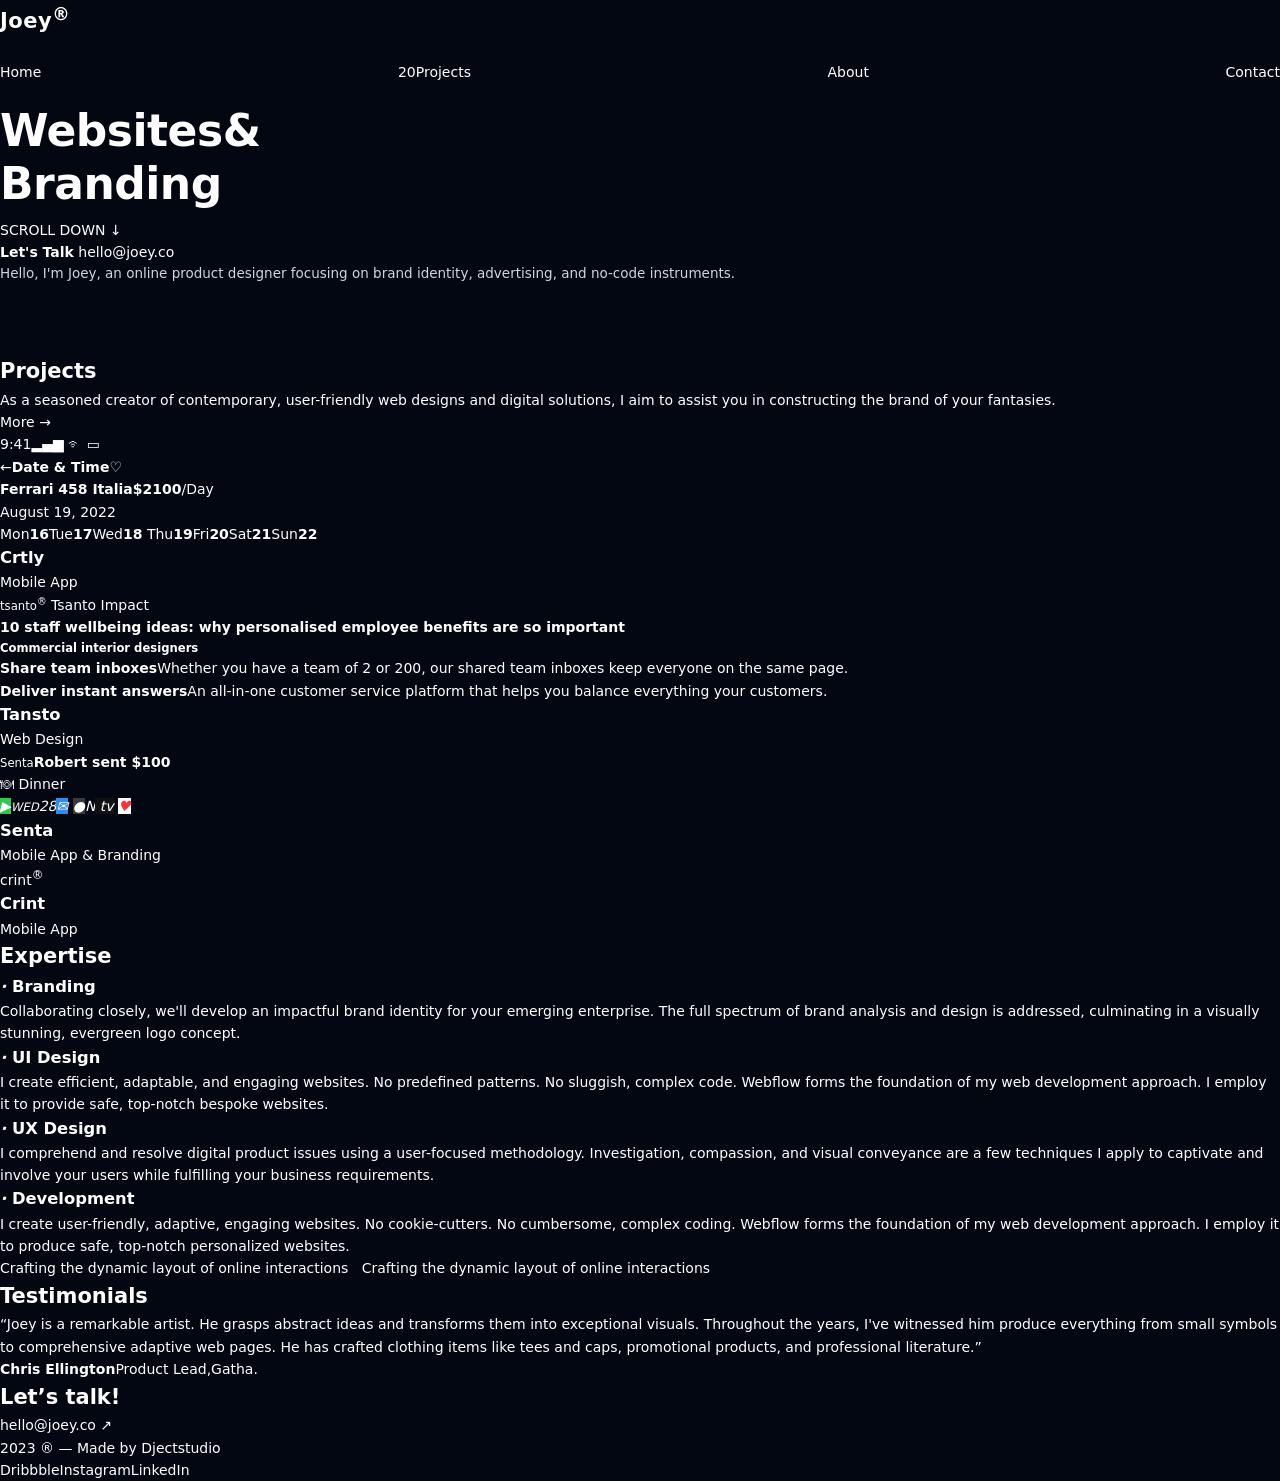
<file: index.html>
<!DOCTYPE html>
<html lang="en">
<head>
  <meta charset="UTF-8">
  <meta name="viewport" content="width=device-width, initial-scale=1">
  <title>Joey® — Websites &amp; Branding</title>
  <link rel="preconnect" href="https://fonts.googleapis.com">
  <link rel="preconnect" href="https://fonts.gstatic.com" crossorigin>
  <link href="https://fonts.googleapis.com/css2?family=Inter+Tight:wght@400;500;600&display=swap" rel="stylesheet">
  <link rel="stylesheet" href="style.css">
</head>
<body>

  <!-- HERO -->
  <header class="hero" id="home">
    <a href="#home" class="logo">Joey<sup>®</sup></a>

    <nav class="nav">
      <a href="#home" class="active">Home</a>
      <a href="#projects"><span class="badge">20</span>Projects</a>
      <a href="#about">About</a>
      <a href="#contact">Contact</a>
    </nav>

    <h1 class="hero__title">Websites&amp;<br>Branding</h1>
    <a href="#projects" class="scroll-btn">SCROLL DOWN ↓</a>

    <div class="hero__info">
      <div class="hero__talk">
        <strong>Let's Talk</strong>
        <a href="mailto:hello@joey.co">hello@joey.co</a>
      </div>
      <p class="hero__about">Hello, I'm Joey, an online product designer focusing on brand identity, advertising, and no-code instruments.</p>
    </div>
  </header>

  <!-- PROJECTS -->
  <section class="projects" id="projects">
    <div class="projects__head">
      <div>
        <h2>Projects</h2>
        <p>As a seasoned creator of contemporary, user-friendly web designs and digital solutions, I aim to assist you in constructing the brand of your fantasies.</p>
      </div>
      <a href="#" class="more">More →</a>
    </div>

    <div class="grid">
      <a href="#" class="card">
        <div class="thumb thumb--purple">
          <div class="phone">
            <div class="phone__island"></div>
            <div class="phone__status"><span>9:41</span><span>▂▄▆ ᯤ ▭</span></div>
            <div class="phone__bar"><span>←</span><b>Date &amp; Time</b><span>♡</span></div>
            <div class="car"></div>
            <div class="phone__row"><b>Ferrari 458 Italia</b><span><b>$2100</b>/Day</span></div>
            <div class="phone__cal">
              <p>August 19, 2022</p>
              <div class="days">
                <span>Mon<b>16</b></span><span>Tue<b>17</b></span><span>Wed<b>18</b></span>
                <span class="sel">Thu<b>19</b></span><span>Fri<b>20</b></span><span>Sat<b>21</b></span><span>Sun<b>22</b></span>
              </div>
            </div>
          </div>
        </div>
        <h3>Crtly</h3><p>Mobile App</p>
      </a>

      <a href="#" class="card">
        <div class="thumb thumb--lime">
          <div class="browser">
            <div class="dots"><i></i><i></i><i></i></div>
            <small class="brand">tsanto<sup>®</sup></small>
            <span class="tag">Tsanto Impact</span>
            <h4>10 staff wellbeing ideas: why personalised employee benefits are so important</h4>
            <h5>Commercial interior designers</h5>
            <div class="feat">
              <div><b>Share team inboxes</b><span>Whether you have a team of 2 or 200, our shared team inboxes keep everyone on the same page.</span></div>
              <div><b>Deliver instant answers</b><span>An all-in-one customer service platform that helps you balance everything your customers.</span></div>
            </div>
            <div class="photo"></div>
          </div>
        </div>
        <h3>Tansto</h3><p>Web Design</p>
      </a>

      <a href="#" class="card">
        <div class="thumb thumb--blue">
          <div class="phone phone--dark">
            <div class="notif">
              <span class="avatar"></span>
              <div><small>Senta</small><b>Robert sent $100</b></div>
              <span class="notif__dinner">🍽 Dinner</span>
            </div>
            <div class="apps">
              <i style="background:#2fc84f">▶</i><i class="cal"><small>WED</small>28</i><i style="background:#2d8cf0">✉</i><i style="background:#f6d958"></i>
              <i style="background:#b3202e"></i><i style="background:#3a3a3c">●</i><i class="news">N</i><i style="background:#111"> tv</i>
              <i style="background:#fff"></i><i style="background:#111"></i><i style="background:#6cd16c"></i><i style="background:#fff;color:#f33">♥</i>
            </div>
          </div>
        </div>
        <h3>Senta</h3><p>Mobile App &amp; Branding</p>
      </a>

      <a href="#" class="card">
        <div class="thumb thumb--orange">
          <span class="crint">crint<sup>®</sup></span>
        </div>
        <h3>Crint</h3><p>Mobile App</p>
      </a>
    </div>
  </section>

  <!-- EXPERTISE -->
  <section class="expertise" id="about">
    <h2>Expertise</h2>
    <div class="exp-grid">
      <article>
        <h3><i>·</i> Branding</h3>
        <p>Collaborating closely, we'll develop an impactful brand identity for your emerging enterprise. The full spectrum of brand analysis and design is addressed, culminating in a visually stunning, evergreen logo concept.</p>
      </article>
      <article>
        <h3><i>·</i> UI Design</h3>
        <p>I create efficient, adaptable, and engaging websites. No predefined patterns. No sluggish, complex code. Webflow forms the foundation of my web development approach. I employ it to provide safe, top-notch bespoke websites.</p>
      </article>
      <article>
        <h3><i>·</i> UX Design</h3>
        <p>I comprehend and resolve digital product issues using a user-focused methodology. Investigation, compassion, and visual conveyance are a few techniques I apply to captivate and involve your users while fulfilling your business requirements.</p>
      </article>
      <article>
        <h3><i>·</i> Development</h3>
        <p>I create user-friendly, adaptive, engaging websites. No cookie-cutters. No cumbersome, complex coding. Webflow forms the foundation of my web development approach. I employ it to produce safe, top-notch personalized websites.</p>
      </article>
    </div>
  </section>

  <!-- MARQUEE -->
  <div class="marquee" aria-hidden="true">
    <div class="marquee__track">
      <span>Crafting the dynamic layout of online interactions&nbsp;&nbsp;</span>
      <span>Crafting the dynamic layout of online interactions&nbsp;&nbsp;</span>
    </div>
  </div>

  <!-- TESTIMONIALS + CONTACT -->
  <section class="testimonials" id="contact">
    <h2>Testimonials</h2>
    <div class="quote">
      <blockquote>“Joey is a remarkable artist. He grasps abstract ideas and transforms them into exceptional visuals. Throughout the years, I've witnessed him produce everything from small symbols to comprehensive adaptive web pages. He has crafted clothing items like tees and caps, promotional products, and professional literature.”</blockquote>
      <div class="author"><b>Chris Ellington</b><span>Product Lead,Gatha.</span></div>
    </div>

    <div class="cta">
      <h2 class="cta__title">Let’s talk!</h2>
      <a href="mailto:hello@joey.co" class="cta__btn">hello@joey.co <span>↗</span></a>
    </div>

    <footer>
      <span>2023 ® — Made by Djectstudio</span>
      <div><a href="#">Dribbble</a><a href="#">Instagram</a><a href="#">LinkedIn</a></div>
    </footer>
  </section>

</body>
</html>
</file>
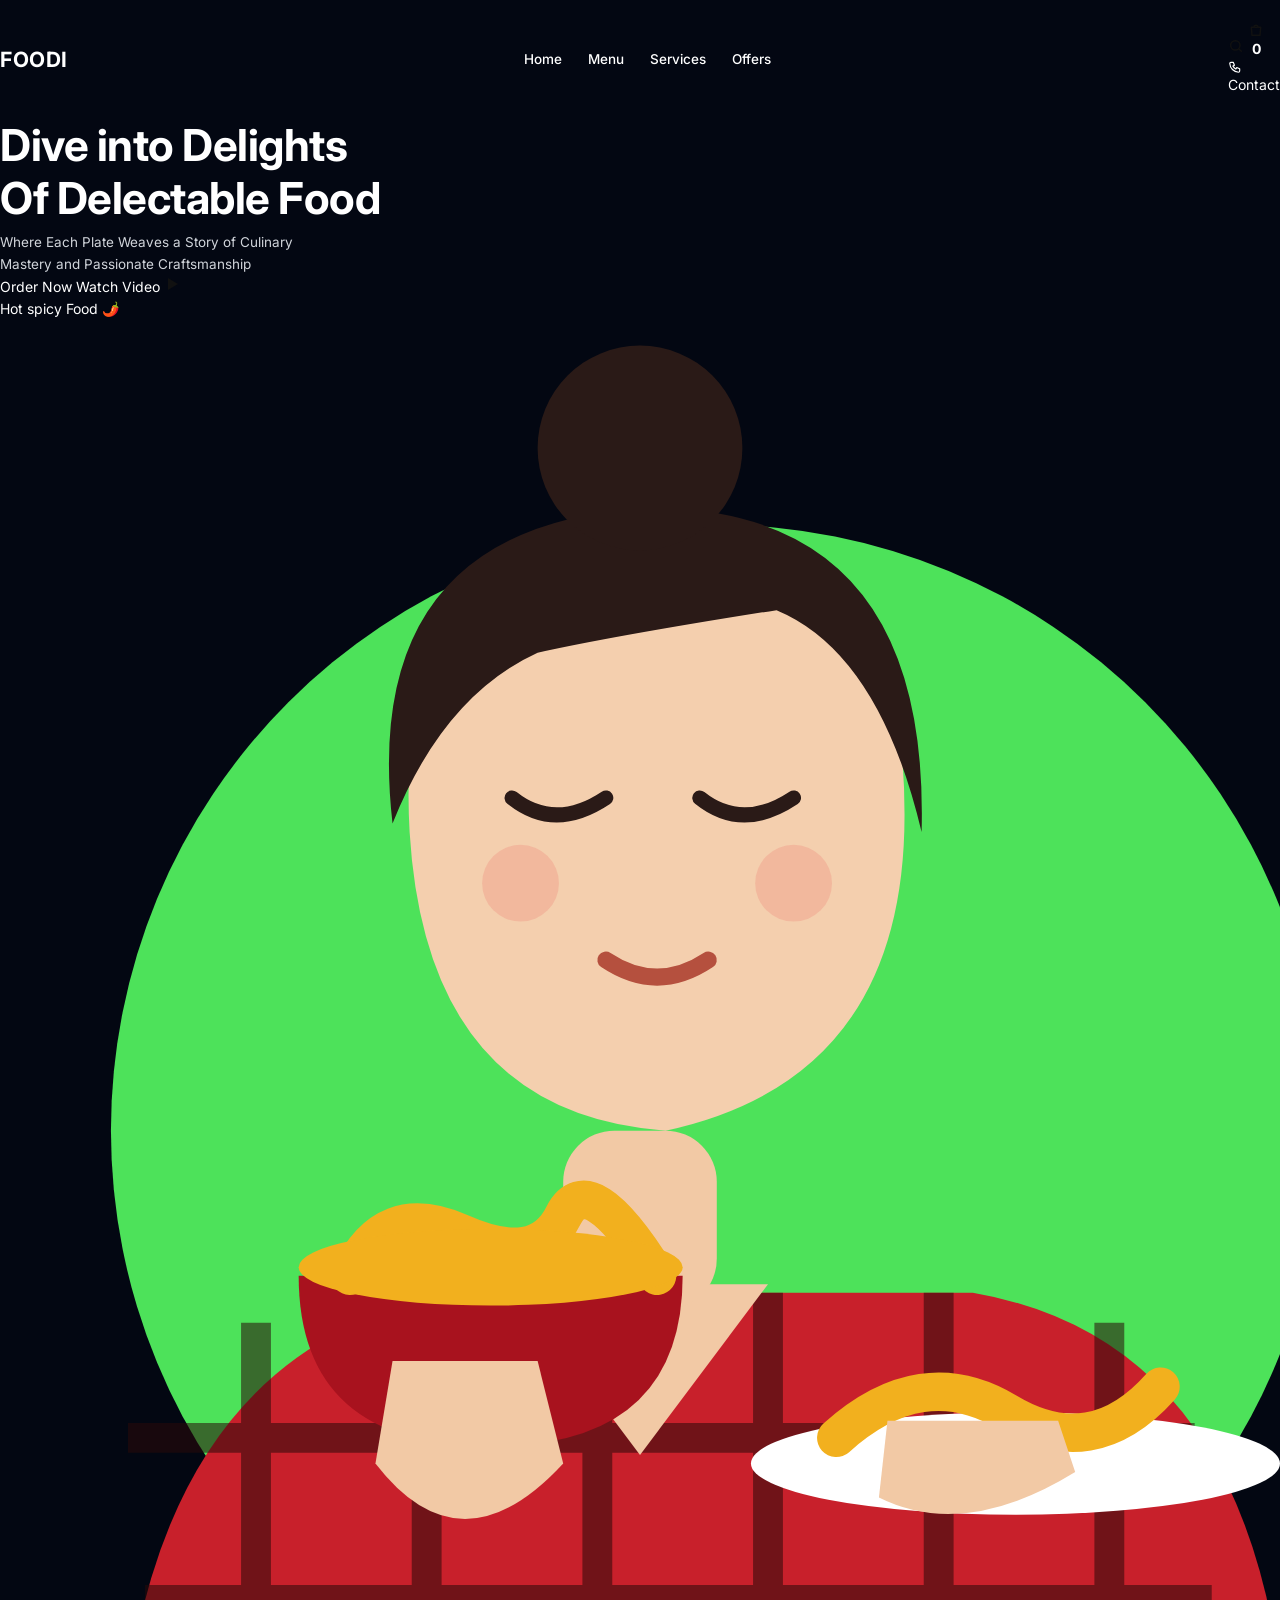
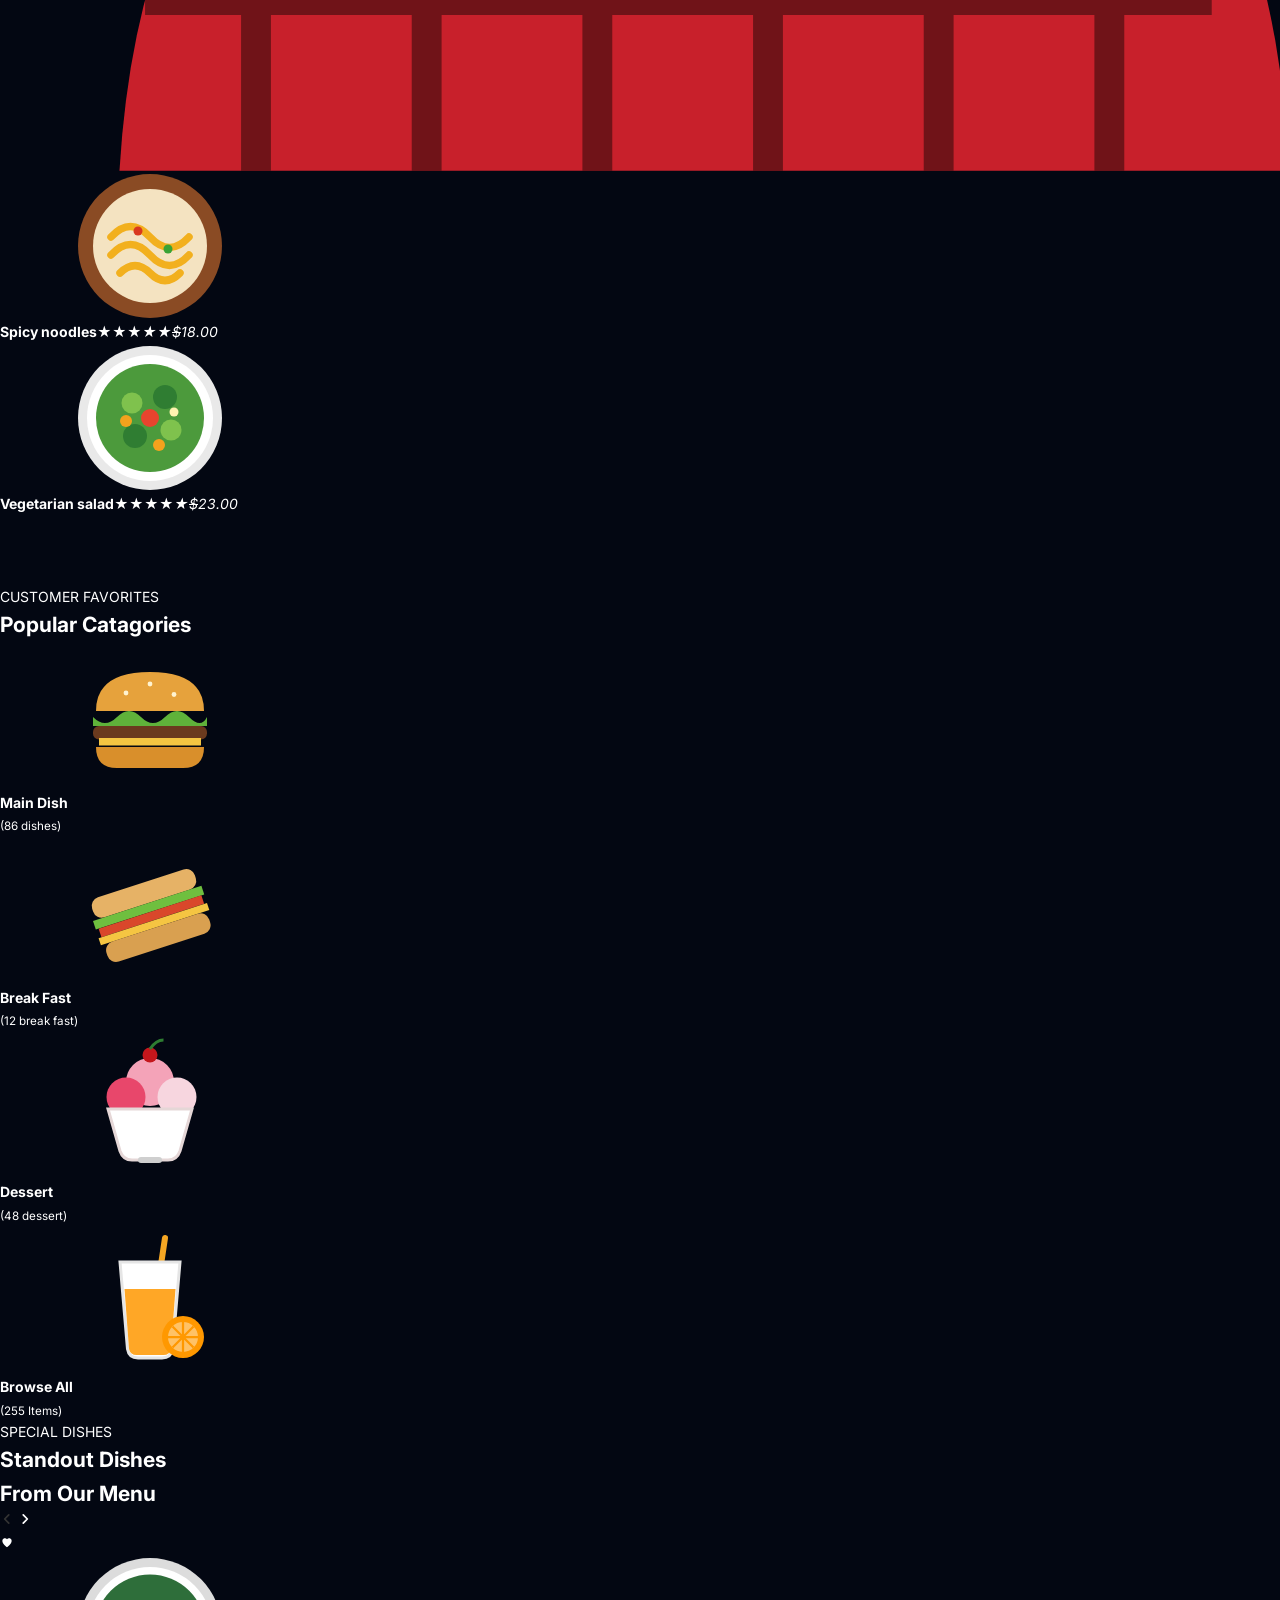
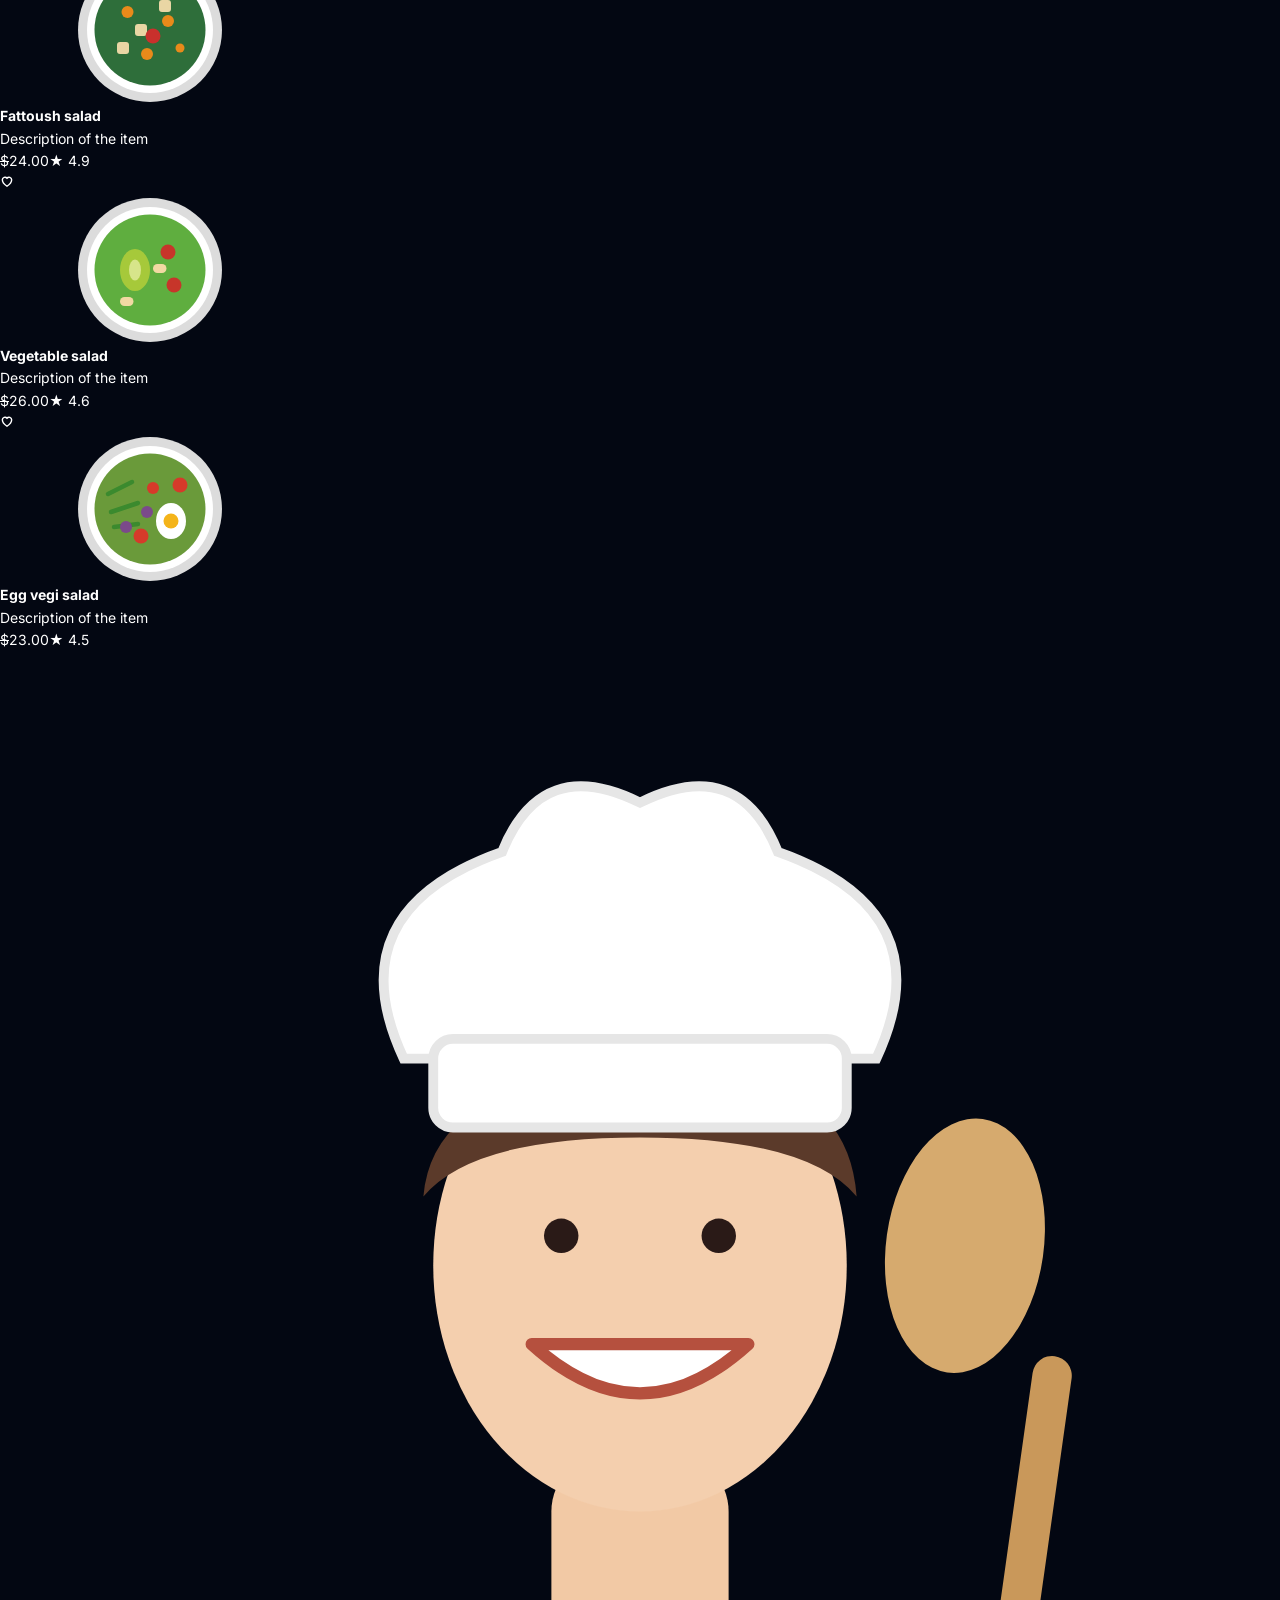
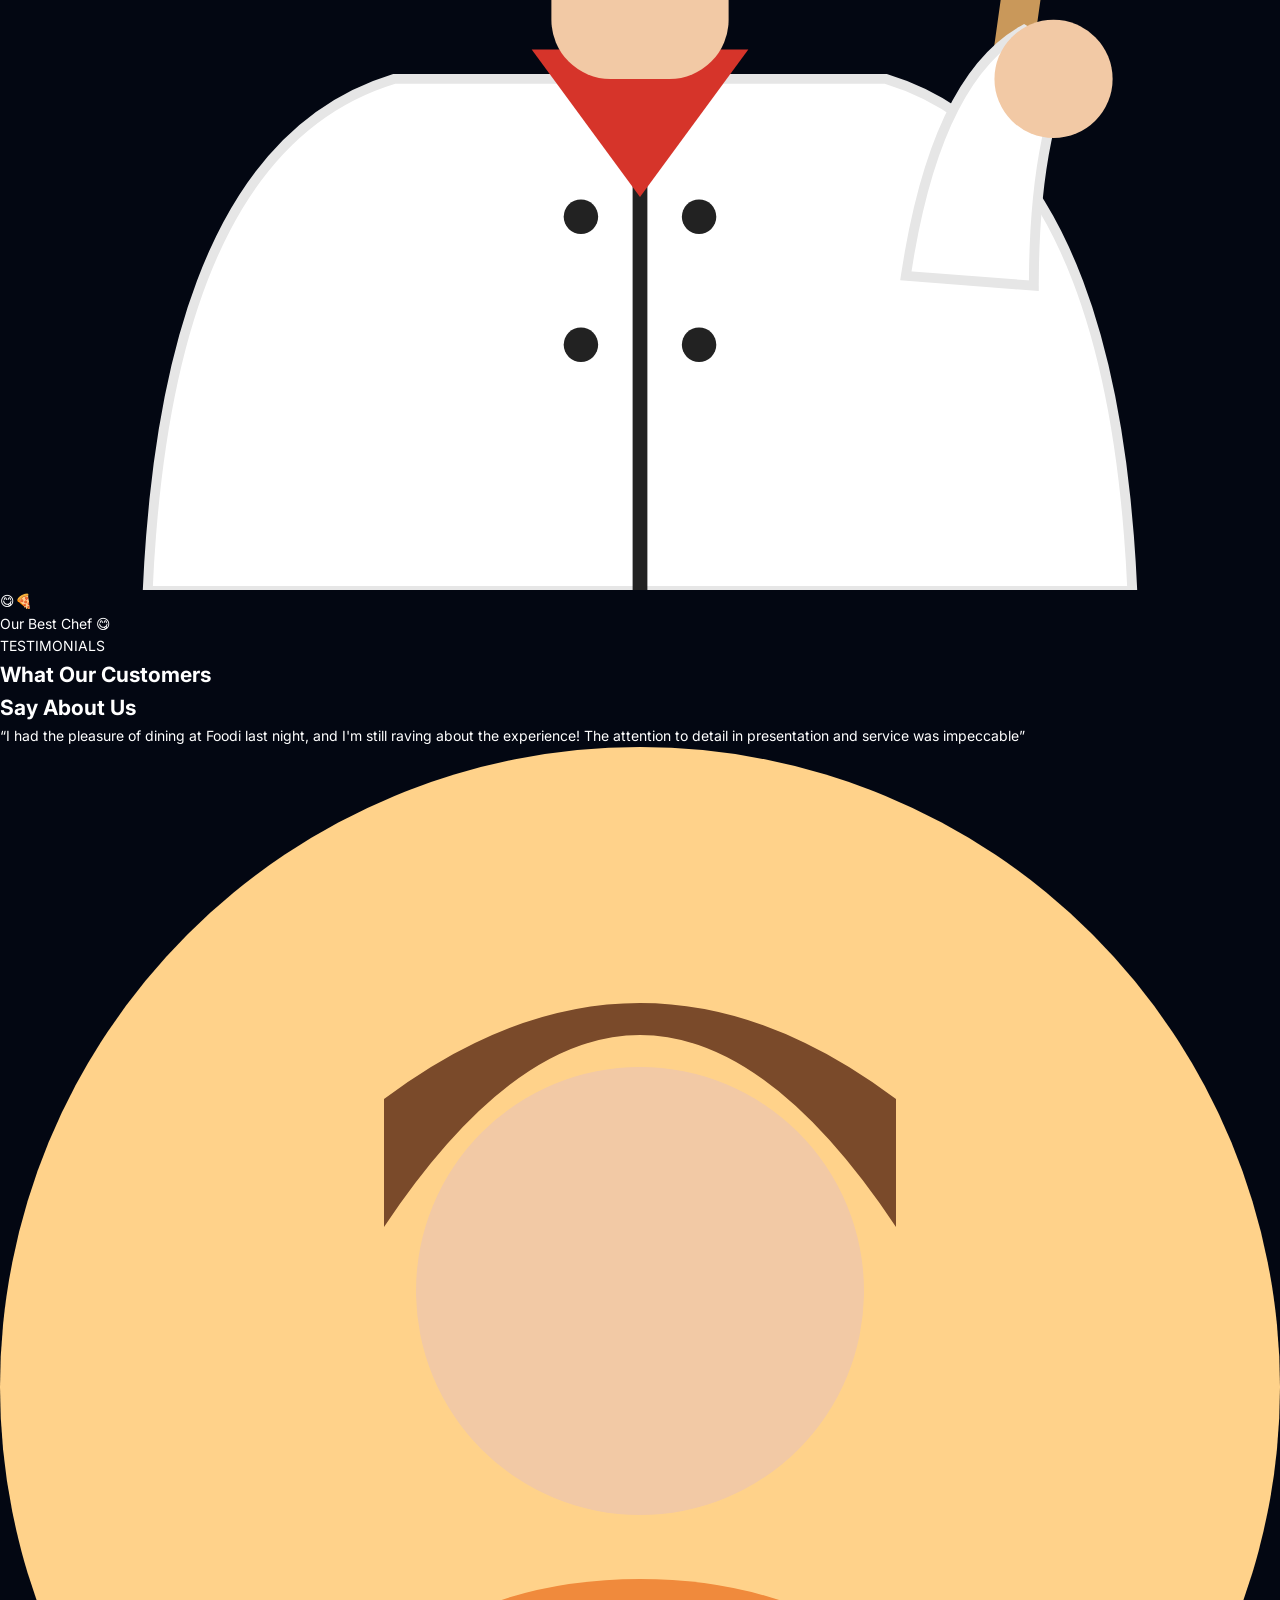
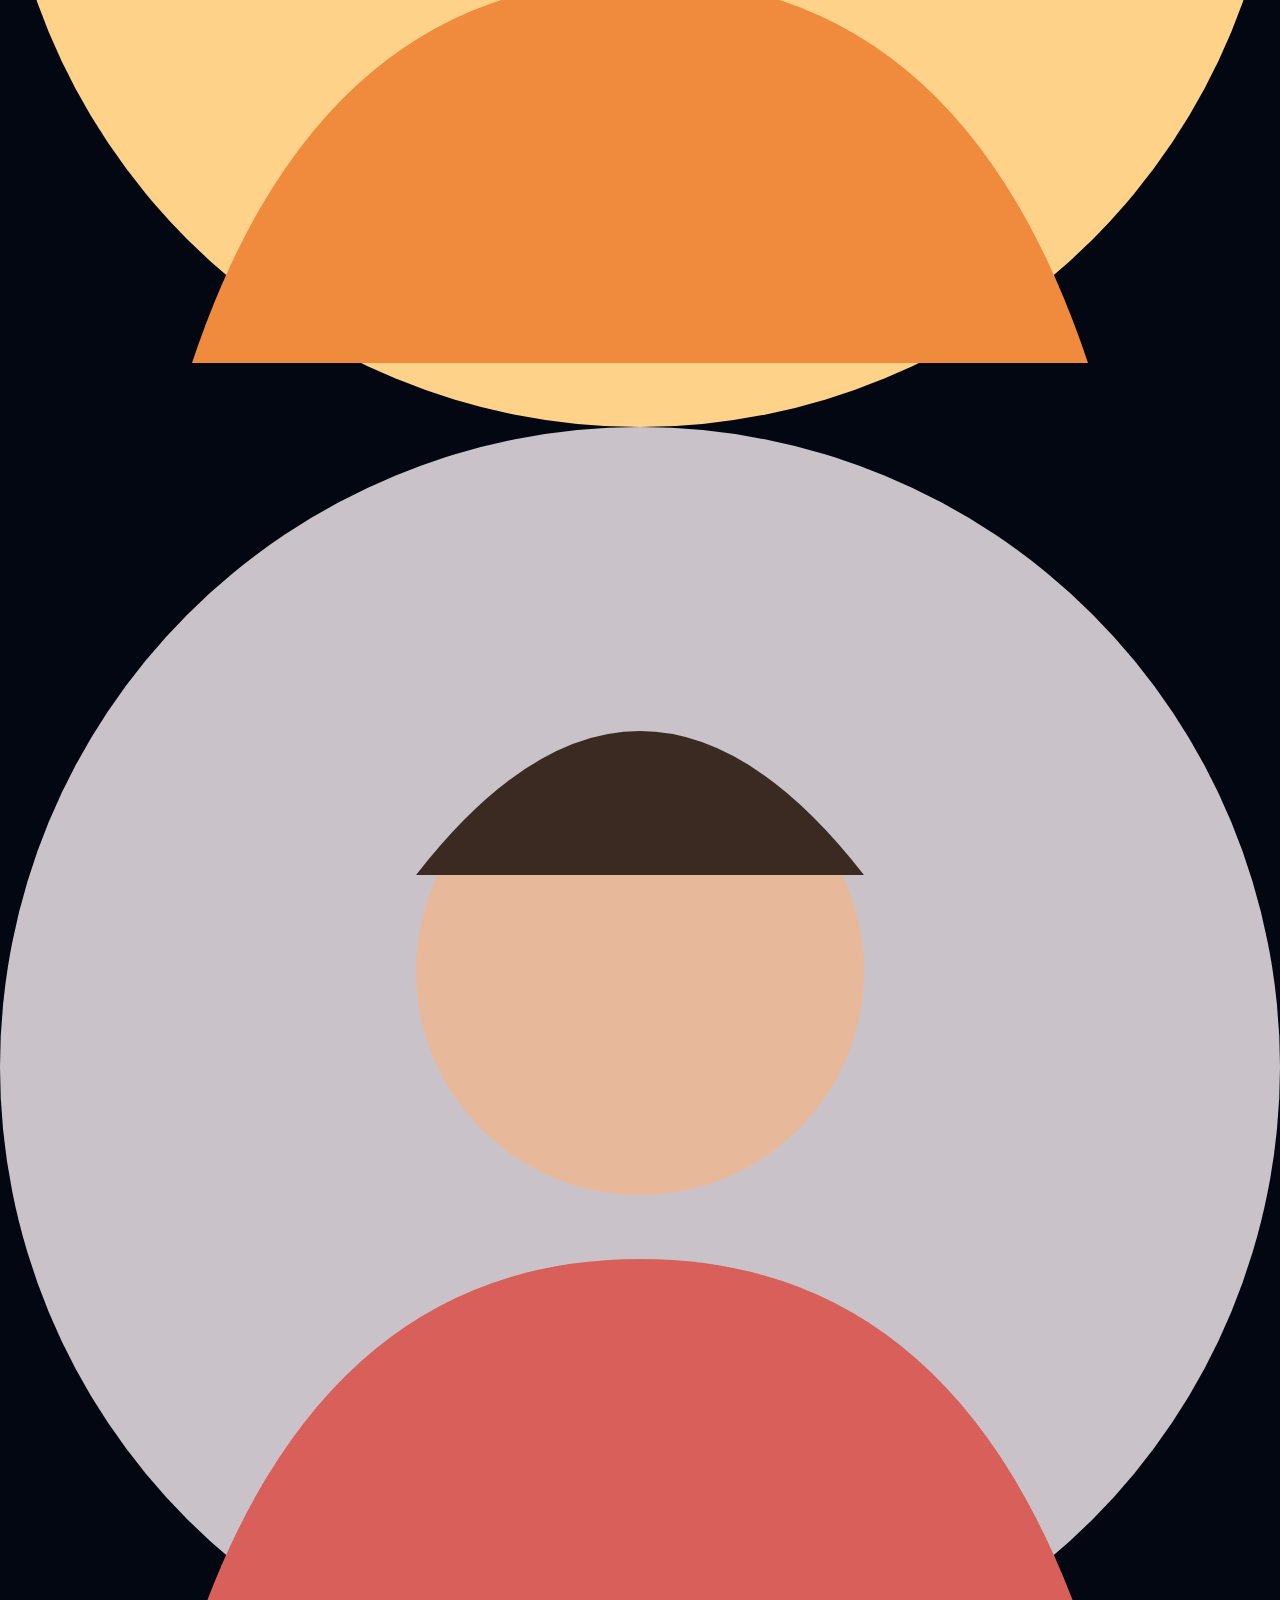
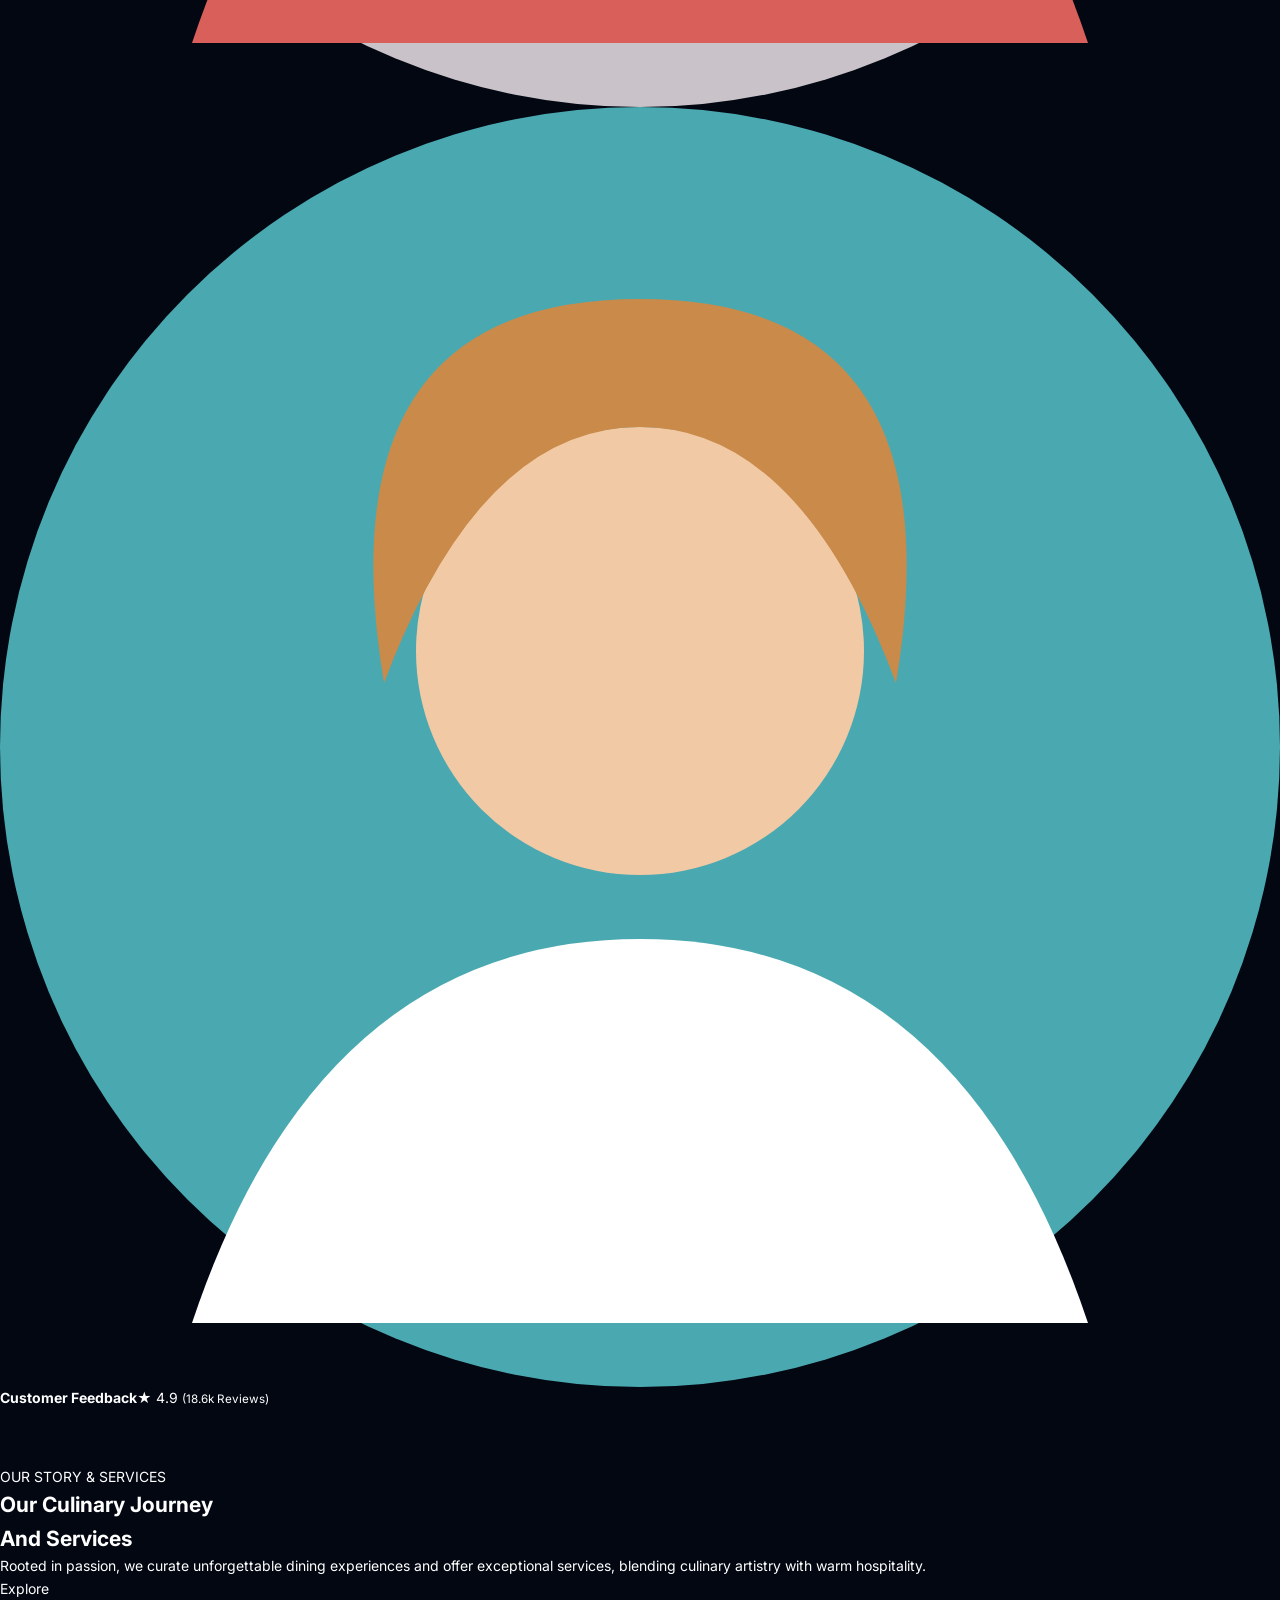
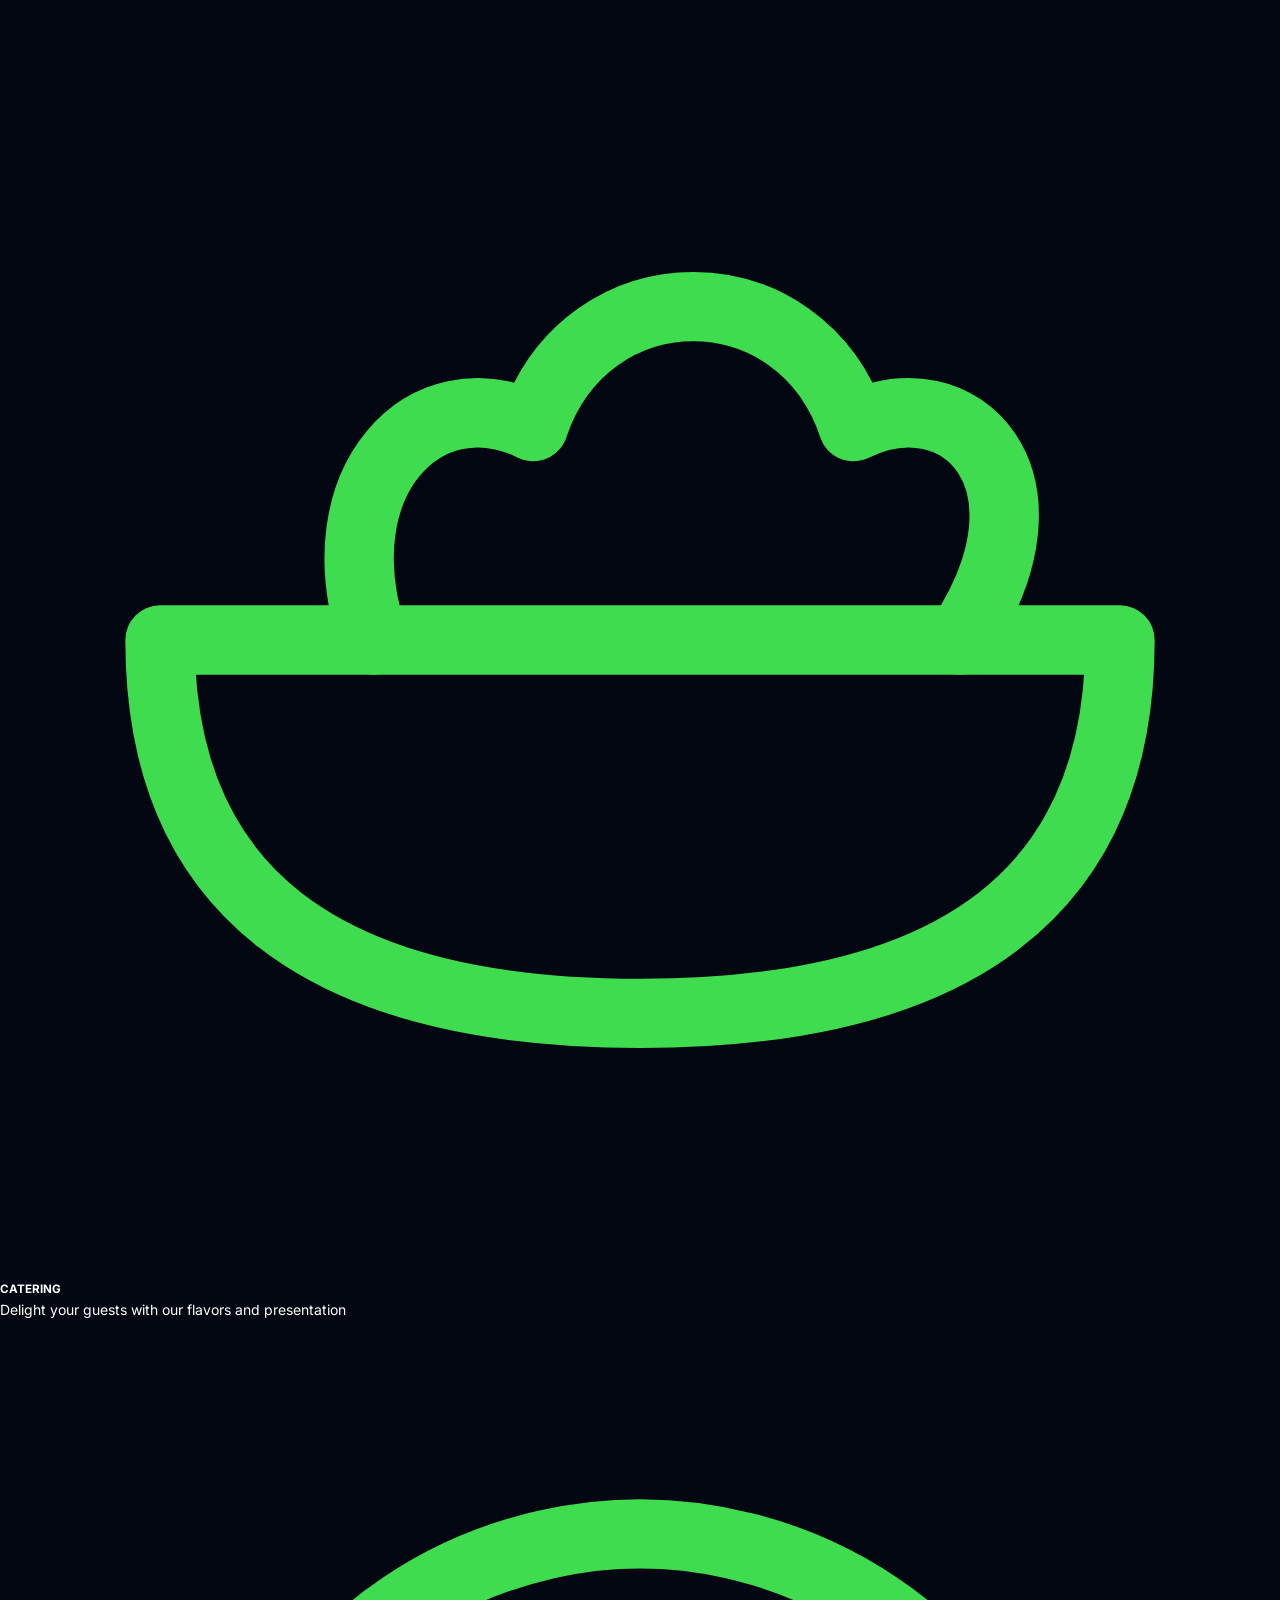
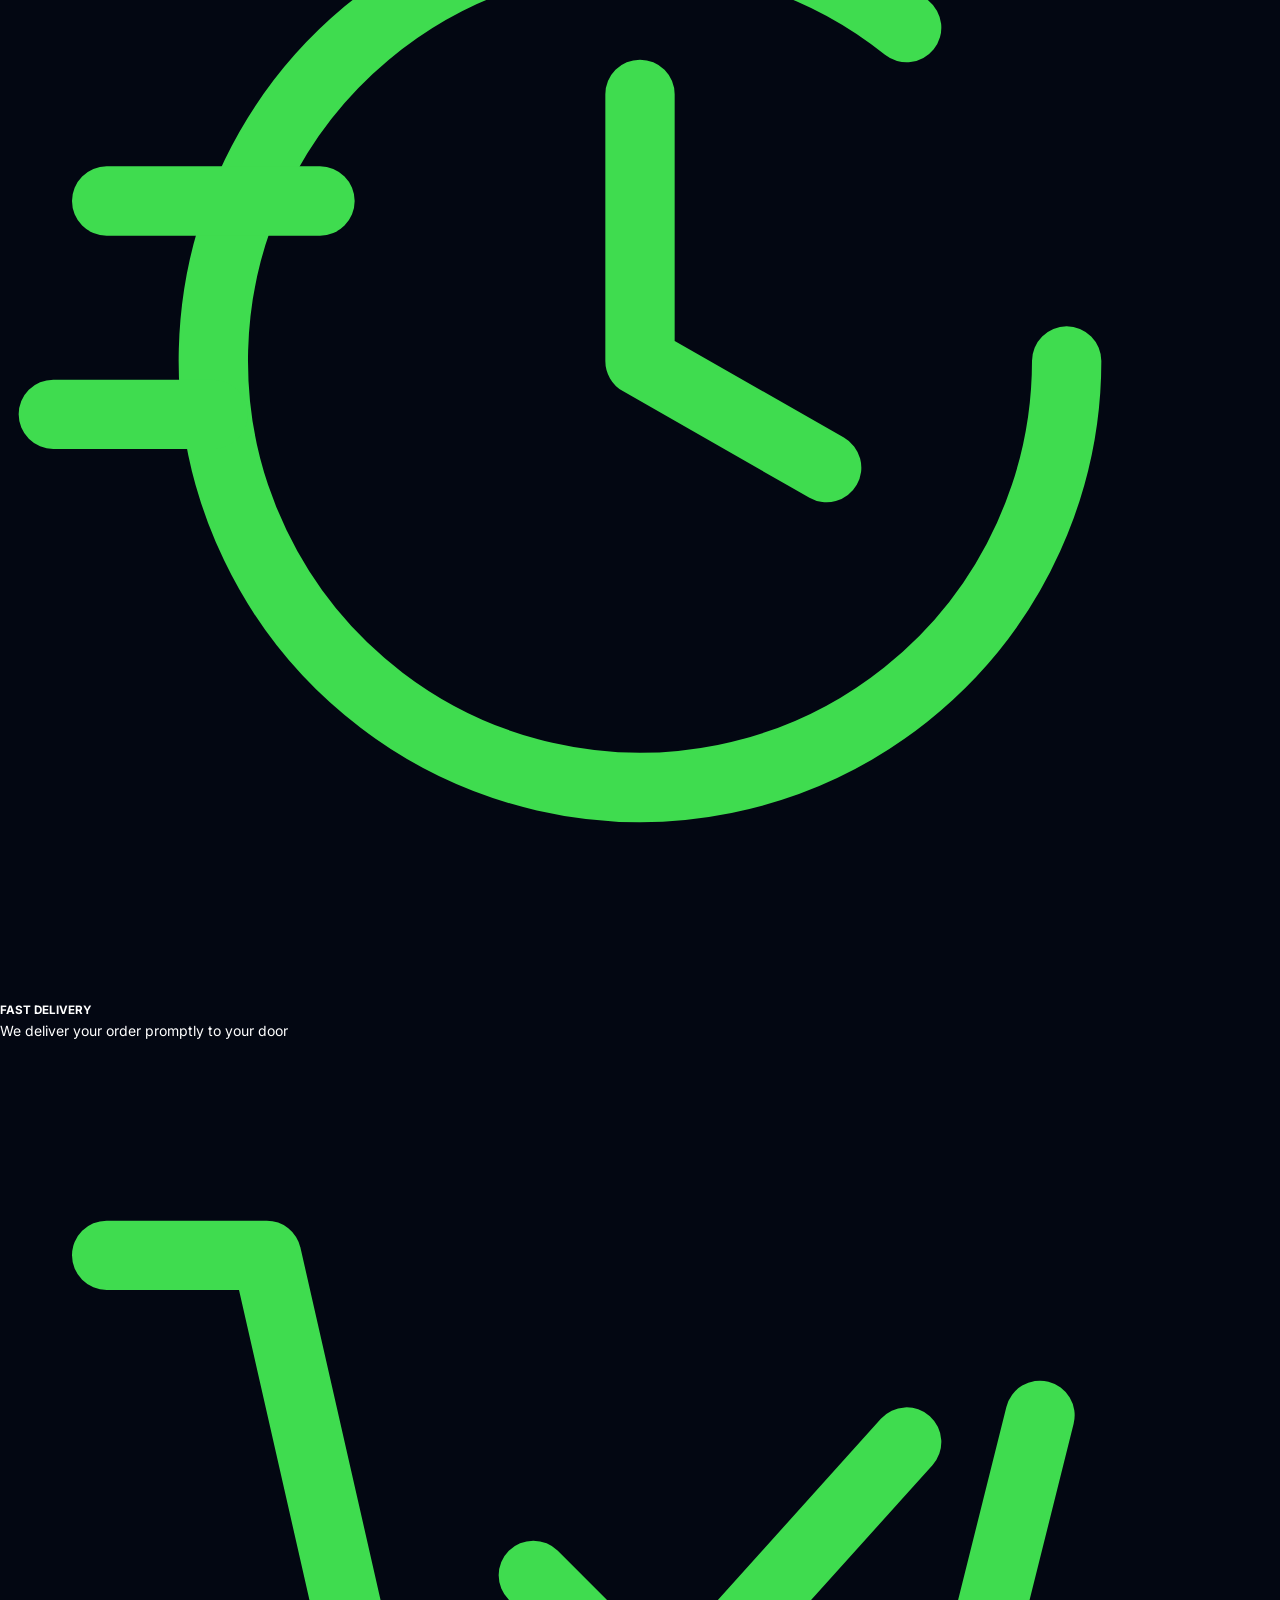
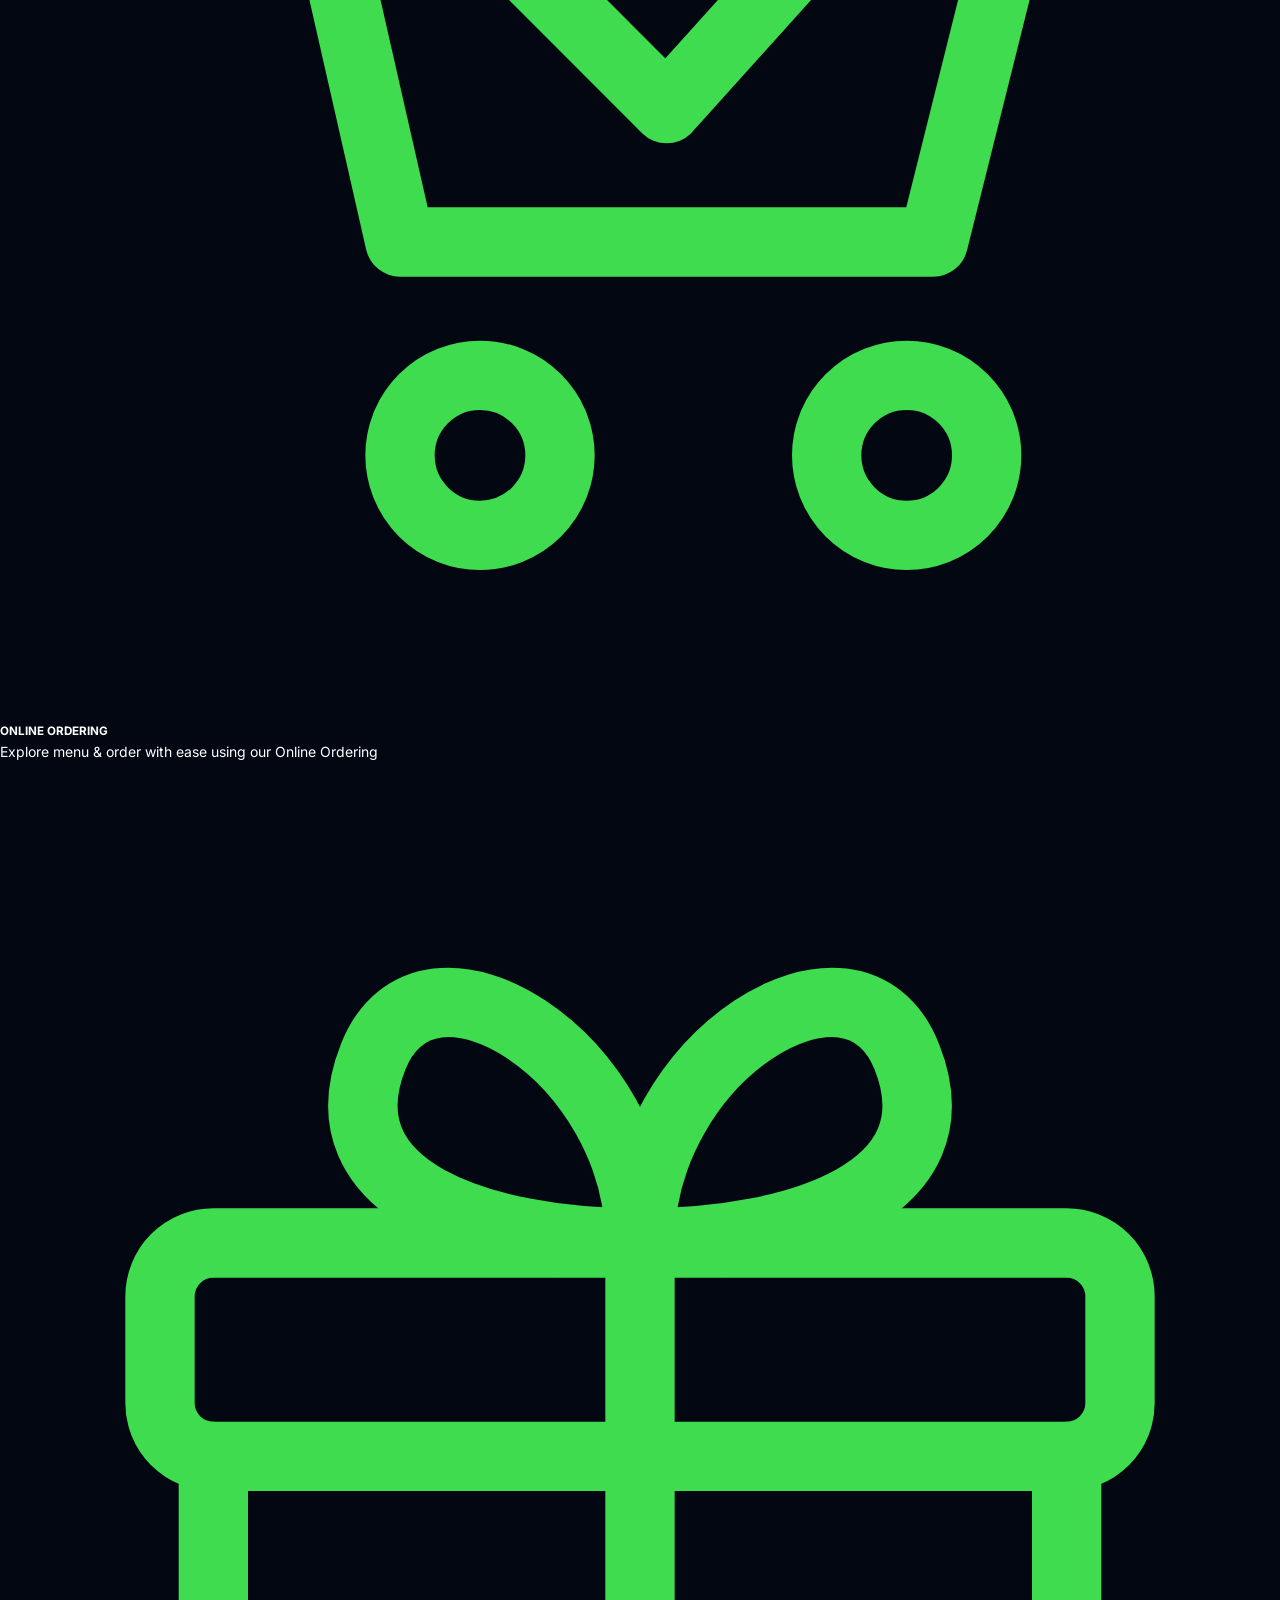
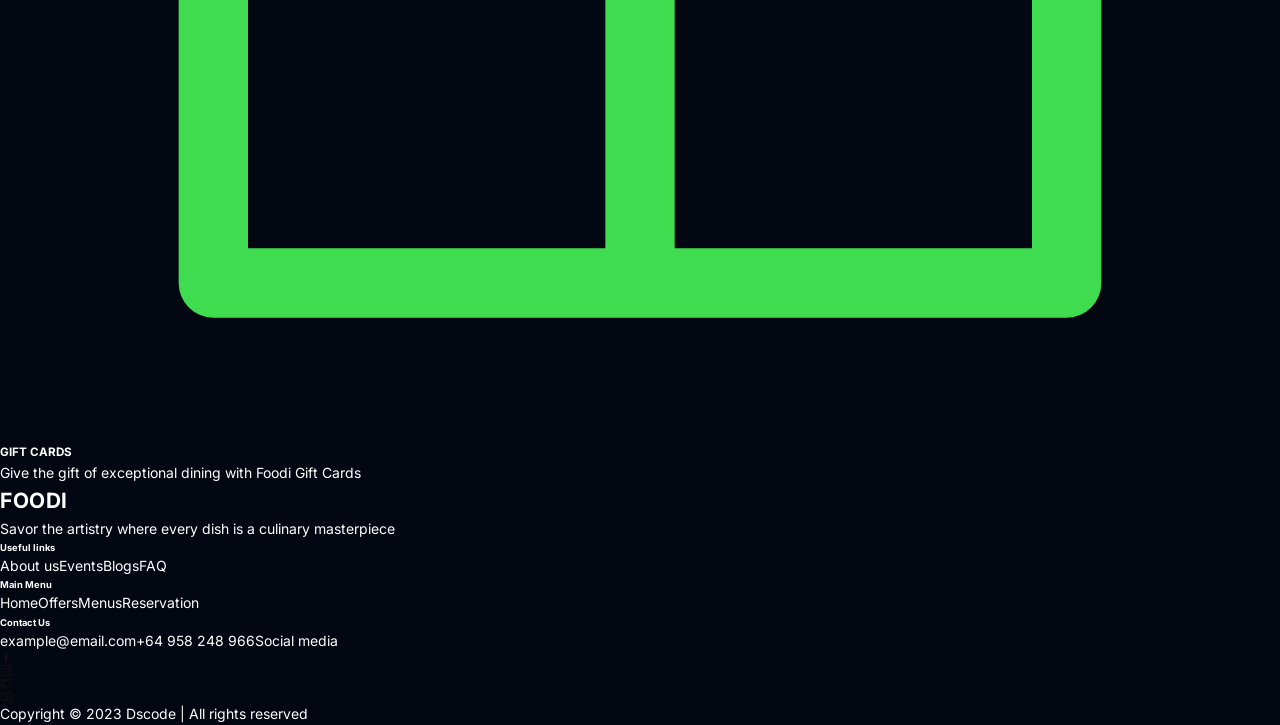
<file: index (2).html>
<!DOCTYPE html>
<html lang="ru">
<head>
<meta charset="UTF-8">
<meta name="viewport" content="width=device-width, initial-scale=1">
<title>Foodi — Restaurant</title>
<link rel="preconnect" href="https://fonts.googleapis.com">
<link href="https://fonts.googleapis.com/css2?family=Inter:wght@400;500;600;700&family=Poppins:wght@400;500;600&display=swap" rel="stylesheet">
<link rel="stylesheet" href="style.css">
</head>
<body>

<!-- Иллюстрации еды (SVG, нарисованы вручную) -->
<svg width="0" height="0" style="position:absolute" aria-hidden="true">
  <symbol id="noodles" viewBox="0 0 100 100">
    <circle cx="50" cy="50" r="48" fill="#8a4b24"/><circle cx="50" cy="50" r="38" fill="#f4e3c1"/>
    <g fill="none" stroke="#f2b01e" stroke-width="5" stroke-linecap="round">
      <path d="M24 44q13-14 26 0t26 0"/><path d="M24 56q13-14 26 0t26 0"/><path d="M30 68q10-10 20 0t20 0"/></g>
    <circle cx="42" cy="40" r="3" fill="#d9381e"/><circle cx="62" cy="52" r="3" fill="#3aa335"/>
  </symbol>
  <symbol id="salad" viewBox="0 0 100 100">
    <circle cx="50" cy="50" r="48" fill="#e9e9e9"/><circle cx="50" cy="50" r="42" fill="#fff"/>
    <circle cx="50" cy="50" r="36" fill="#4c9a3c"/>
    <g><circle cx="38" cy="40" r="7" fill="#7fc24d"/><circle cx="60" cy="36" r="8" fill="#2f7d32"/><circle cx="64" cy="58" r="7" fill="#7fc24d"/><circle cx="40" cy="62" r="8" fill="#2f7d32"/></g>
    <circle cx="50" cy="50" r="6" fill="#e8442e"/><circle cx="34" cy="52" r="4" fill="#f4a21d"/><circle cx="56" cy="68" r="4" fill="#f4a21d"/><circle cx="66" cy="46" r="3" fill="#fff3b0"/>
  </symbol>
  <symbol id="fattoush" viewBox="0 0 100 100">
    <circle cx="50" cy="50" r="48" fill="#dcdcdc"/><circle cx="50" cy="50" r="42" fill="#fff"/><circle cx="50" cy="50" r="37" fill="#2e6e3a"/>
    <g fill="#e98a1a"><circle cx="35" cy="38" r="4"/><circle cx="62" cy="44" r="4"/><circle cx="48" cy="66" r="4"/><circle cx="70" cy="62" r="3"/></g>
    <g fill="#e9d6a4"><rect x="40" y="46" width="8" height="8" rx="2"/><rect x="56" y="30" width="8" height="8" rx="2"/><rect x="28" y="58" width="8" height="8" rx="2"/></g>
    <circle cx="52" cy="54" r="5" fill="#c9302c"/>
  </symbol>
  <symbol id="vegsalad" viewBox="0 0 100 100">
    <circle cx="50" cy="50" r="48" fill="#dcdcdc"/><circle cx="50" cy="50" r="42" fill="#fff"/><circle cx="50" cy="50" r="37" fill="#5fae3f"/>
    <ellipse cx="40" cy="50" rx="10" ry="14" fill="#a6c93a"/><ellipse cx="40" cy="50" rx="4" ry="7" fill="#d7e58a"/>
    <g fill="#c7352a"><circle cx="62" cy="38" r="5"/><circle cx="66" cy="60" r="5"/></g>
    <g fill="#f1d9a3"><rect x="52" y="46" width="9" height="6" rx="3"/><rect x="30" y="68" width="9" height="6" rx="3"/></g>
  </symbol>
  <symbol id="eggsalad" viewBox="0 0 100 100">
    <circle cx="50" cy="50" r="48" fill="#dcdcdc"/><circle cx="50" cy="50" r="42" fill="#fff"/><circle cx="50" cy="50" r="37" fill="#6a9a3a"/>
    <g stroke="#3b8a2e" stroke-width="3" stroke-linecap="round"><path d="M22 40l16-8M24 52l18-6M26 62l16-2"/></g>
    <ellipse cx="64" cy="58" rx="10" ry="12" fill="#fff"/><circle cx="64" cy="58" r="5" fill="#f4b41a"/>
    <g fill="#d63a2a"><circle cx="44" cy="68" r="5"/><circle cx="70" cy="34" r="5"/><circle cx="52" cy="36" r="4"/></g>
    <circle cx="34" cy="62" r="4" fill="#7b4a8a"/><circle cx="48" cy="52" r="4" fill="#7b4a8a"/>
  </symbol>
  <symbol id="burger" viewBox="0 0 100 100">
    <path d="M14 46q0-26 36-26t36 26z" fill="#e6a23c"/><g fill="#fff3d0"><circle cx="34" cy="34" r="1.6"/><circle cx="50" cy="28" r="1.6"/><circle cx="66" cy="35" r="1.6"/></g>
    <path d="M12 50q8 8 16 0t16 0 16 0 16 0 12 0v6H12z" fill="#5fb23a"/>
    <rect x="12" y="56" width="76" height="9" rx="4" fill="#6b3a1e"/><rect x="16" y="64" width="68" height="5" fill="#f5c542"/>
    <path d="M14 70h72q0 14-14 14H28q-14 0-14-14z" fill="#d98f2b"/>
  </symbol>
  <symbol id="sandwich" viewBox="0 0 100 100">
    <g transform="rotate(-18 50 50)"><rect x="14" y="30" width="72" height="14" rx="6" fill="#e6b266"/>
    <rect x="12" y="44" width="76" height="6" fill="#6fbf3f"/><rect x="14" y="50" width="72" height="6" fill="#d9472b"/><rect x="12" y="56" width="76" height="5" fill="#f5c542"/>
    <rect x="14" y="61" width="72" height="14" rx="6" fill="#d9a050"/></g>
  </symbol>
  <symbol id="dessert" viewBox="0 0 100 100">
    <circle cx="50" cy="34" r="16" fill="#f4a3b8"/><circle cx="34" cy="44" r="13" fill="#e8476b"/><circle cx="68" cy="44" r="13" fill="#f7d6df"/>
    <circle cx="50" cy="16" r="5" fill="#c4161c"/><path d="M50 12q4-6 9-6" stroke="#2e7d32" stroke-width="2" fill="none"/>
    <path d="M22 52h56l-8 28q-2 6-8 6H38q-6 0-8-6z" fill="#fff" stroke="#e5d7d7" stroke-width="2"/>
    <rect x="42" y="84" width="16" height="4" rx="2" fill="#cfcfcf"/>
  </symbol>
  <symbol id="juice" viewBox="0 0 100 100">
    <path d="M60 8l-6 40" stroke="#f5a623" stroke-width="4" stroke-linecap="round"/>
    <path d="M30 24h40l-5 58q-1 6-7 6H42q-6 0-7-6z" fill="#fff" stroke="#e5e5e5" stroke-width="2"/>
    <path d="M33 42h34l-3 40q-1 4-5 4H41q-4 0-5-4z" fill="#ffa726"/>
    <circle cx="72" cy="74" r="14" fill="#ff9800"/><circle cx="72" cy="74" r="10" fill="#ffc266"/>
    <path d="M72 64v20M62 74h20M65 67l14 14M79 67L65 81" stroke="#ff9800" stroke-width="1.5"/>
  </symbol>
</svg>

<header class="nav container">
  <a href="#" class="logo"><span class="logo-f">F</span>OODI</a>
  <nav class="menu">
    <a href="#" class="active">Home</a>
    <a href="#">Menu <i class="chev"></i></a>
    <a href="#">Services <i class="chev"></i></a>
    <a href="#">Offers</a>
  </nav>
  <div class="nav-right">
    <button class="icon-btn" aria-label="Search">
      <svg width="16" height="16" viewBox="0 0 24 24" fill="none" stroke="#111" stroke-width="2.2" stroke-linecap="round"><circle cx="11" cy="11" r="7"/><path d="M20 20l-4-4"/></svg>
    </button>
    <button class="icon-btn cart" aria-label="Cart">
      <svg width="16" height="16" viewBox="0 0 24 24" fill="none" stroke="#111" stroke-width="2.2" stroke-linecap="round" stroke-linejoin="round"><path d="M5 8h14l-1 12H6z"/><path d="M9 8a3 3 0 016 0"/></svg>
      <b>0</b>
    </button>
    <a href="#" class="btn btn-sm">
      <svg width="14" height="14" viewBox="0 0 24 24" fill="none" stroke="#fff" stroke-width="2" stroke-linejoin="round"><path d="M5 4h4l2 5-2.5 1.5a11 11 0 005 5L15 13l5 2v4a2 2 0 01-2 2A16 16 0 013 6a2 2 0 012-2z"/></svg>
      Contact
    </a>
  </div>
</header>

<main>
  <!-- HERO -->
  <section class="hero container">
    <div class="hero-text">
      <h1>Dive into Delights<br>Of Delectable <span class="green">Food</span></h1>
      <p>Where Each Plate Weaves a Story of Culinary<br>Mastery and Passionate Craftsmanship</p>
      <div class="hero-actions">
        <a href="#" class="btn btn-lg">Order Now</a>
        <a href="#" class="watch">Watch Video</a>
        <button class="play" aria-label="Play video"><svg width="16" height="16" viewBox="0 0 24 24"><path d="M6 3l15 9-15 9z" fill="#111"/></svg></button>
      </div>
    </div>

    <div class="hero-visual">
      <div class="bubble">Hot spicy Food 🌶️</div>
      <svg class="girl" viewBox="0 0 300 340" aria-label="Девушка с лапшой">
        <circle cx="168" cy="190" r="142" fill="#4de25a"/>
        <!-- тело -->
        <path d="M28 340q6-100 80-112h120q70 12 74 112z" fill="#c8202b"/>
        <g stroke="#2a0a0a" stroke-width="7" opacity=".55"><path d="M60 235v105M100 228v112M140 228v112M180 228v112M220 228v112M260 235v105"/><path d="M30 262h250M34 300h250"/></g>
        <path d="M120 226l30 40 30-40z" fill="#f2c9a5"/>
        <!-- шея, голова -->
        <rect x="132" y="190" width="36" height="42" rx="12" fill="#f2c9a5"/>
        <path d="M96 120q-4-70 56-74t60 70q0 62-56 74-56-4-60-70z" fill="#f4cfae"/>
        <!-- волосы -->
        <path d="M92 118q-8-70 60-74 66 0 64 76-10-42-34-52-38 6-56 10-22 10-34 40z" fill="#2a1a17"/>
        <circle cx="150" cy="30" r="24" fill="#2a1a17"/>
        <!-- лицо -->
        <path d="M120 112q10 8 22 0M164 112q10 8 22 0" stroke="#2a1a17" stroke-width="3.5" fill="none" stroke-linecap="round"/>
        <path d="M142 150q12 8 24 0" stroke="#b5503e" stroke-width="4" fill="none" stroke-linecap="round"/>
        <circle cx="122" cy="132" r="9" fill="#f0a690" opacity=".55"/><circle cx="186" cy="132" r="9" fill="#f0a690" opacity=".55"/>
        <!-- миска -->
        <path d="M70 224h90q0 40-45 40t-45-40z" fill="#a8121e"/>
        <path d="M82 224q8-18 26-10t24-4 22 14" fill="none" stroke="#f2b01e" stroke-width="9" stroke-linecap="round"/>
        <ellipse cx="115" cy="222" rx="45" ry="9" fill="#f2b01e"/>
        <!-- тарелка -->
        <ellipse cx="238" cy="268" rx="62" ry="12" fill="#fff"/>
        <path d="M196 262q20-18 40-6t36-6" fill="none" stroke="#f2b01e" stroke-width="9" stroke-linecap="round"/>
        <!-- руки -->
        <path d="M88 268q20 26 44 0l-6-24h-34z" fill="#f2c9a5"/>
        <path d="M206 276q20 10 46-6l-4-12h-40z" fill="#f2c9a5"/>
      </svg>

      <div class="float-card fc1">
        <svg class="thumb"><use href="#noodles"/></svg>
        <div><strong>Spicy noodles</strong><span class="stars">★★★<i>★★</i></span><em><s>$</s>18.00</em></div>
      </div>
      <div class="float-card fc2">
        <svg class="thumb"><use href="#salad"/></svg>
        <div><strong>Vegetarian salad</strong><span class="stars">★★★★<i>★</i></span><em><s>$</s>23.00</em></div>
      </div>
    </div>
  </section>

  <!-- CATEGORIES -->
  <section class="categories container">
    <span class="eyebrow">CUSTOMER FAVORITES</span>
    <h2>Popular Catagories</h2>
    <div class="cat-grid">
      <a href="#" class="cat"><div class="cat-img"><svg><use href="#burger"/></svg></div><h4>Main Dish</h4><small>(86 dishes)</small></a>
      <a href="#" class="cat"><div class="cat-img"><svg><use href="#sandwich"/></svg></div><h4>Break Fast</h4><small>(12 break fast)</small></a>
      <a href="#" class="cat"><div class="cat-img"><svg><use href="#dessert"/></svg></div><h4>Dessert</h4><small>(48 dessert)</small></a>
      <a href="#" class="cat"><div class="cat-img"><svg><use href="#juice"/></svg></div><h4>Browse All</h4><small>(255 Items)</small></a>
    </div>
  </section>

  <!-- STANDOUT DISHES -->
  <section class="dishes container">
    <div class="dishes-head">
      <div>
        <span class="eyebrow">SPECIAL DISHES</span>
        <h2>Standout Dishes<br>From Our Menu</h2>
      </div>
      <div class="arrows">
        <button class="arrow" aria-label="Назад"><svg width="14" height="14" viewBox="0 0 24 24" fill="none" stroke="#333" stroke-width="3" stroke-linecap="round" stroke-linejoin="round"><path d="M15 5l-7 7 7 7"/></svg></button>
        <button class="arrow arrow-on" aria-label="Вперёд"><svg width="14" height="14" viewBox="0 0 24 24" fill="none" stroke="#fff" stroke-width="3" stroke-linecap="round" stroke-linejoin="round"><path d="M9 5l7 7-7 7"/></svg></button>
      </div>
    </div>
    <div class="dish-grid">
      <article class="dish">
        <button class="heart on" aria-label="В избранное"><svg width="14" height="14" viewBox="0 0 24 24" fill="#fff"><path d="M12 21s-8-5.2-8-11a4.5 4.5 0 018-2.8A4.5 4.5 0 0120 10c0 5.800-8 11-8 11z"/></svg></button>
        <svg class="dish-img"><use href="#fattoush"/></svg>
        <h4>Fattoush salad</h4><p>Description of the item</p>
        <div class="dish-foot"><span class="price"><s>$</s>24.00</span><span class="rate">★ 4.9</span></div>
      </article>
      <article class="dish">
        <button class="heart" aria-label="В избранное"><svg width="14" height="14" viewBox="0 0 24 24" fill="none" stroke="#fff" stroke-width="2.4"><path d="M12 21s-8-5.2-8-11a4.5 4.5 0 018-2.8A4.5 4.5 0 0120 10c0 5.800-8 11-8 11z"/></svg></button>
        <svg class="dish-img"><use href="#vegsalad"/></svg>
        <h4>Vegetable salad</h4><p>Description of the item</p>
        <div class="dish-foot"><span class="price"><s>$</s>26.00</span><span class="rate">★ 4.6</span></div>
      </article>
      <article class="dish">
        <button class="heart" aria-label="В избранное"><svg width="14" height="14" viewBox="0 0 24 24" fill="none" stroke="#fff" stroke-width="2.4"><path d="M12 21s-8-5.2-8-11a4.5 4.5 0 018-2.8A4.5 4.5 0 0120 10c0 5.800-8 11-8 11z"/></svg></button>
        <svg class="dish-img"><use href="#eggsalad"/></svg>
        <h4>Egg vegi salad</h4><p>Description of the item</p>
        <div class="dish-foot"><span class="price"><s>$</s>23.00</span><span class="rate">★ 4.5</span></div>
      </article>
    </div>
  </section>

  <!-- TESTIMONIALS -->
  <section class="testi container">
    <div class="chef-wrap">
      <div class="chef-bg"></div>
      <svg class="chef" viewBox="0 0 260 300" aria-label="Шеф-повар">
        <path d="M30 300q4-90 50-104h100q46 14 50 104z" fill="#fff" stroke="#e6e6e6" stroke-width="2"/>
        <path d="M130 196v104" stroke="#222" stroke-width="3"/><g fill="#222"><circle cx="118" cy="224" r="3.5"/><circle cx="118" cy="250" r="3.5"/><circle cx="142" cy="224" r="3.5"/><circle cx="142" cy="250" r="3.5"/></g>
        <path d="M108 190l22 30 22-30z" fill="#d6342a"/>
        <rect x="112" y="150" width="36" height="46" rx="12" fill="#f2c9a5"/>
        <ellipse cx="130" cy="112" rx="42" ry="50" fill="#f4cfae"/>
        <path d="M86 98q2-24 44-26t44 26q-10-12-44-12T86 98z" fill="#5b3a2a"/>
        <path d="M82 70q-14-30 20-42 8-20 28-10 20-10 28 10 34 12 20 42z" fill="#fff" stroke="#e6e6e6" stroke-width="2"/>
        <rect x="88" y="66" width="84" height="18" rx="4" fill="#fff" stroke="#e6e6e6" stroke-width="2"/>
        <circle cx="114" cy="106" r="3.5" fill="#2a1a17"/><circle cx="146" cy="106" r="3.5" fill="#2a1a17"/>
        <path d="M108 128q22 20 44 0z" fill="#fff" stroke="#b5503e" stroke-width="2.5" stroke-linejoin="round"/>
        <!-- ложка -->
        <rect x="204" y="130" width="8" height="90" rx="4" fill="#c9985a" transform="rotate(8 208 175)"/>
        <ellipse cx="196" cy="108" rx="16" ry="26" fill="#d6aa6e" transform="rotate(8 196 108)"/>
        <path d="M184 236q6-40 24-50l10 6q-8 16-8 46z" fill="#fff" stroke="#e6e6e6" stroke-width="2"/>
        <circle cx="214" cy="196" r="12" fill="#f2c9a5"/>
      </svg>
      <span class="emoji e1">😋</span><span class="emoji e2">🍕</span>
      <div class="chef-tag">Our Best Chef 😋</div>
    </div>
    <div class="testi-text">
      <span class="eyebrow">TESTIMONIALS</span>
      <h2>What Our Customers<br>Say About Us</h2>
      <p class="quote">“I had the pleasure of dining at Foodi last night, and I'm still raving about the experience! The attention to detail in presentation and service was impeccable”</p>
      <div class="reviewers">
        <div class="avatars">
          <svg viewBox="0 0 40 40"><circle cx="20" cy="20" r="20" fill="#ffd28a"/><circle cx="20" cy="17" r="7" fill="#f2c9a5"/><path d="M12 15q8-12 16 0v-4q-8-6-16 0z" fill="#7a4a2a"/><path d="M6 38q4-12 14-12t14 12z" fill="#f08a3c"/></svg>
          <svg viewBox="0 0 40 40"><circle cx="20" cy="20" r="20" fill="#c9c3c9"/><circle cx="20" cy="17" r="7" fill="#e8b89a"/><path d="M13 14q7-9 14 0z" fill="#3a2a22"/><path d="M6 38q4-12 14-12t14 12z" fill="#d9605a"/></svg>
          <svg viewBox="0 0 40 40"><circle cx="20" cy="20" r="20" fill="#4aa9b0"/><circle cx="20" cy="17" r="7" fill="#f2c9a5"/><path d="M12 18q-2-12 8-12t8 12q-3-8-8-8t-8 8z" fill="#c98a4a"/><path d="M6 38q4-12 14-12t14 12z" fill="#fff"/></svg>
        </div>
        <div><strong>Customer Feedback</strong><span class="rate">★ 4.9 <small>(18.6k Reviews)</small></span></div>
      </div>
    </div>
  </section>

  <!-- SERVICES -->
  <section class="services container">
    <div class="services-text">
      <span class="eyebrow">OUR STORY &amp; SERVICES</span>
      <h2>Our Culinary Journey<br>And Services</h2>
      <p>Rooted in passion, we curate unforgettable dining experiences and offer exceptional services, blending culinary artistry with warm hospitality.</p>
      <a href="#" class="btn btn-lg">Explore</a>
    </div>
    <div class="srv-grid">
      <div class="srv">
        <svg viewBox="0 0 48 48" fill="none" stroke="#3fdc4f" stroke-width="2.6" stroke-linecap="round" stroke-linejoin="round"><path d="M6 24h36q0 14-18 14T6 24z"/><path d="M14 24c-2-6 2-10 6-8 2-6 10-6 12 0 4-2 8 2 4 8"/></svg>
        <h5>CATERING</h5><p>Delight your guests with our flavors and presentation</p>
      </div>
      <div class="srv">
        <svg viewBox="0 0 48 48" fill="none" stroke="#3fdc4f" stroke-width="2.6" stroke-linecap="round" stroke-linejoin="round"><path d="M40 24a16 16 0 11-6-12.500"/><path d="M24 14v10l7 4"/><path d="M4 18h8M2 26h6"/></svg>
        <h5>FAST DELIVERY</h5><p>We deliver your order promptly to your door</p>
      </div>
      <div class="srv">
        <svg viewBox="0 0 48 48" fill="none" stroke="#3fdc4f" stroke-width="2.6" stroke-linecap="round" stroke-linejoin="round"><path d="M4 8h6l5 22h20l4-16"/><circle cx="18" cy="38" r="3"/><circle cx="34" cy="38" r="3"/><path d="M20 20l5 5 9-10"/></svg>
        <h5>ONLINE ORDERING</h5><p>Explore menu &amp; order with ease using our Online Ordering</p>
      </div>
      <div class="srv">
        <svg viewBox="0 0 48 48" fill="none" stroke="#3fdc4f" stroke-width="2.6" stroke-linecap="round" stroke-linejoin="round"><rect x="6" y="18" width="36" height="8" rx="2"/><path d="M8 26v16h32V26M24 18v24"/><path d="M24 18c-6 0-12-2-10-7s10 0 10 7c0-7 8-12 10-7s-4 7-10 7z"/></svg>
        <h5>GIFT CARDS</h5><p>Give the gift of exceptional dining with Foodi Gift Cards</p>
      </div>
    </div>
  </section>
</main>

<footer class="footer container">
  <div class="foot-grid">
    <div class="foot-brand">
      <a href="#" class="logo small"><span class="logo-f">F</span>OODI</a>
      <p>Savor the artistry where every dish is a culinary masterpiece</p>
    </div>
    <div><h6>Useful links</h6><a href="#">About us</a><a href="#">Events</a><a href="#">Blogs</a><a href="#">FAQ</a></div>
    <div><h6>Main Menu</h6><a href="#">Home</a><a href="#">Offers</a><a href="#">Menus</a><a href="#">Reservation</a></div>
    <div><h6>Contact Us</h6><a href="#">example@email.com</a><a href="#">+64 958 248 966</a><a href="#">Social media</a></div>
  </div>
  <div class="foot-bottom">
    <div class="socials">
      <a href="#" class="soc on" aria-label="Facebook"><svg width="12" height="12" viewBox="0 0 24 24" fill="#111"><path d="M14 8V6c0-1 .5-1.500 1.500-1.500H17V1h-3a4 4 0 00-4 4v3H7v3.500h3V23h4V11.500h3L17.500 8z"/></svg></a>
      <a href="#" class="soc" aria-label="Instagram"><svg width="13" height="13" viewBox="0 0 24 24" fill="none" stroke="#111" stroke-width="2.2"><rect x="3" y="3" width="18" height="18" rx="5"/><circle cx="12" cy="12" r="4"/><circle cx="17.500" cy="6.500" r="1" fill="#111"/></svg></a>
      <a href="#" class="soc" aria-label="Twitter"><svg width="13" height="13" viewBox="0 0 24 24" fill="none" stroke="#111" stroke-width="2.2" stroke-linejoin="round"><path d="M22 5a8 8 0 01-2.400.8A4 4 0 0021.400 3.500a8 8 0 01-2.600 1A4 4 0 0012 8.200C8 8 4.800 6 2.600 3.200a4 4 0 001.200 5.400A4 4 0 012 8a4 4 0 003.200 4 4 4 0 01-1.800.1 4 4 0 003.700 2.800A8 8 0 012 16.500 11.500 11.500 0 008.300 18.300c7.500 0 11.700-6.300 11.500-12A8 8 0 0022 5z"/></svg></a>
      <a href="#" class="soc" aria-label="YouTube"><svg width="13" height="13" viewBox="0 0 24 24" fill="none" stroke="#111" stroke-width="2.2" stroke-linejoin="round"><rect x="2" y="5" width="20" height="14" rx="4"/><path d="M10 9l5 3-5 3z" fill="#111"/></svg></a>
    </div>
    <p>Copyright © 2023 Dscode | All rights reserved</p>
  </div>
</footer>

</body>
</html>
</file>
<file: style.css>
:root{--dark:#030712;--mid:#111827;--card:#1f2937;--pill:#374151;--shade:#374151;--text:#d1d5db}
*{box-sizing:border-box;margin:0;padding:0}
html{scroll-behavior:smooth}
body{font-family:'Inter',system-ui,sans-serif;background:var(--dark);color:#fff;line-height:1.6;font-size:14px}
a{color:inherit;text-decoration:none}
ul{list-style:none}
button{font:inherit;border:0;background:none;color:inherit;cursor:pointer}
img,svg{display:block}
.wrap{width:min(924px,90%);margin-inline:auto}
.s-dark{background:var(--dark)}
.s-mid{background:var(--mid)}
.ic{fill:none;stroke:#fff;stroke-width:1.8;stroke-linecap:round;stroke-linejoin:round}
.pill-c{display:flex;justify-content:center}
.pill{background:var(--pill);color:#e5e7eb;font-size:11px;padding:3px 15px;border-radius:20px}
.lead{text-align:center;color:var(--text);font-size:16px;margin-top:16px}

/* nav */
.nav{display:flex;justify-content:space-between;align-items:center;padding:22px 0}
.logo{font-size:21px;font-weight:700;letter-spacing:.5px}
.nav nav{display:flex;align-items:center;gap:26px;font-size:13.500px;font-weight:500}
.nav nav>a:not(.cv):hover{color:#9ca3af}
.sep{width:1px;height:20px;background:#1f2937}
.moon{margin:0 -4px}.moon .ic{display:none}
.cv{background:#fff;color:#111;padding:8px 12px;border-radius:8px;font-size:13px}

/* hero */
.hero{padding-bottom:70px}
.hero-body{display:flex;justify-content:space-between;align-items:flex-start;margin-top:64px}
.hero-text{max-width:600px}
.hero h1{font-size:44px;line-height:1.2;font-weight:700;letter-spacing:-.5px;margin-bottom:8px}
.wave{display:inline-block;font-size:40px}
.hero p{color:var(--text);font-size:13.500px;line-height:1.6}
.meta{margin:30px 0 40px;font-size:13px;color:#e5e7eb}
.meta li{display:flex;align-items:center;gap:10px;margin-bottom:8px}
.meta .ic{width:16px;height:16px}
.dot{width:6px;height:6px;border-radius:50%;background:#10b981;margin:0 5px 0 5px}
.soc{display:flex;gap:18px}
.soc.center{justify-content:center}
.photo{position:relative;flex:none}
.photo img{position:relative;z-index:1;width:100%;height:100%;object-fit:cover}
.photo::before{content:"";position:absolute;background:var(--shade)}
.hero-photo{width:200px;height:230px;margin-right:-2px;border:0}
.hero-photo::before{inset:30px -30px -30px 30px}

/* about */
.about{padding:72px 0 80px}
.about-grid{display:grid;grid-template-columns:1fr 1fr;gap:20px 0;margin-top:56px;align-items:start}
.about-photo{width:292px;height:352px;margin:0 0 0 30px}
.about-photo::before{inset:30px 30px -30px -30px}
.about-text{padding-left:0}
.about-text h2{font-size:22px;font-weight:600;margin-bottom:18px;white-space:nowrap}
.about-text p{color:var(--text);font-size:13px;line-height:1.55;margin-bottom:11px}
.about-text a{text-decoration:underline;text-underline-offset:2px}
.bits{display:grid;grid-template-columns:1fr 1fr;gap:8px 16px;margin:14px 0 18px;color:var(--text);font-size:13px}
.bits li::before{content:"•";margin-right:8px}

/* skills */
.skills{padding:78px 0 70px}
.skill-grid{display:grid;grid-template-columns:repeat(8,1fr);gap:38px 0;margin-top:40px;text-align:center}
.skill-grid div{display:flex;flex-direction:column;align-items:center;gap:10px}
.skill-grid svg{width:48px;height:48px;height:50px}
.skill-grid span{font-size:12.500px;color:var(--text)}

/* experience */
.exp{padding:78px 0 80px}
.exp-list{width:min(680px,100%);margin:46px auto 0;display:flex;flex-direction:column;gap:36px}
.card{background:var(--card);border-radius:10px;box-shadow:0 14px 28px rgba(0,0,0,.28)}
.exp-card{display:grid;grid-template-columns:170px 1fr auto;align-items:start;padding:22px 24px 20px}
.upwork{font-weight:700;font-size:21px;color:#14a800;letter-spacing:-1px;font-family:'Inter',sans-serif;line-height:1}
.exp-card h3{font-size:15px;font-weight:600;margin-bottom:14px}
.exp-card ul{list-style:disc;padding-left:18px;max-width:300px;font-size:12.500px;color:var(--text);line-height:1.5}
.exp-card li{margin-bottom:3px}
.exp-card time{font-size:12.500px;color:#e5e7eb}

/* project */
.work{padding:20px 0 24px}
.proj{display:grid;grid-template-columns:437px 1fr;background:var(--card);border-radius:12px;overflow:hidden;margin:0 -2px}
.proj-img{background:var(--shade);padding:36px;display:grid;place-items:center}
.proj-img img{width:100%;border-radius:12px;box-shadow:0 8px 20px rgba(0,0,0,.3)}
.proj-info{padding:34px 36px 30px 36px}
.proj-info h3{font-size:18px;font-weight:600;margin-bottom:22px}
.proj-info p{color:#e5e7eb;font-size:14px;line-height:1.55;margin-bottom:20px}
.tags{display:flex;flex-wrap:wrap;gap:8px}
.tags span{background:var(--pill);padding:3px 16px;border-radius:20px;font-size:12.500px;line-height:1.8}
.ext{display:inline-block;margin-top:24px}
.ext .ic{stroke:#9ca3af}

/* testimonials */
.testi{padding:62px 0 56px}
.t-grid{display:grid;grid-template-columns:repeat(3,1fr);gap:32px;margin:36px -24px 0}
.t-card{text-align:center;padding:34px 32px 26px;min-height:296px}
.av{width:46px;height:46px;border-radius:50%;background:#9ca3af;margin:0 auto 22px;display:grid;place-items:center}
.av svg{width:26px;height:26px}
.t-card p{font-size:11.500px;color:var(--text);text-align:left;line-height:1.6;margin-bottom:22px}
.t-card h4{font-size:14.500px;font-weight:600}
.t-card small{font-size:10.500px;color:var(--text)}

/* contact */
.contact{padding:66px 0 70px;text-align:center}
.contact .lead{font-size:15px;line-height:1.55}
.c-row{display:flex;justify-content:center;align-items:center;gap:14px;margin-top:22px}
.c-row:first-of-type{margin-top:30px}
.c-row strong{font-size:24px;font-weight:600}
.copy{margin-left:6px}
.also{font-size:11.500px;color:var(--text);margin:34px 0 12px}
.foot{height:46px}

@media(max-width:820px){
  .nav nav>a:not(.cv){display:none}.sep{display:none}
  .hero-body{flex-direction:column-reverse;gap:50px}
  .hero-photo{margin:0 30px 30px 0}
  .about-grid,.proj,.exp-card,.t-grid{grid-template-columns:1fr}
  .about-photo{margin:0 0 30px 30px;max-width:calc(100% - 30px)}
  .about-text h2{white-space:normal}
  .skill-grid{grid-template-columns:repeat(4,1fr)}
  .t-grid{margin:36px 0 0}
  .exp-card{gap:12px}
  .c-row strong{font-size:17px}
}
</file>
